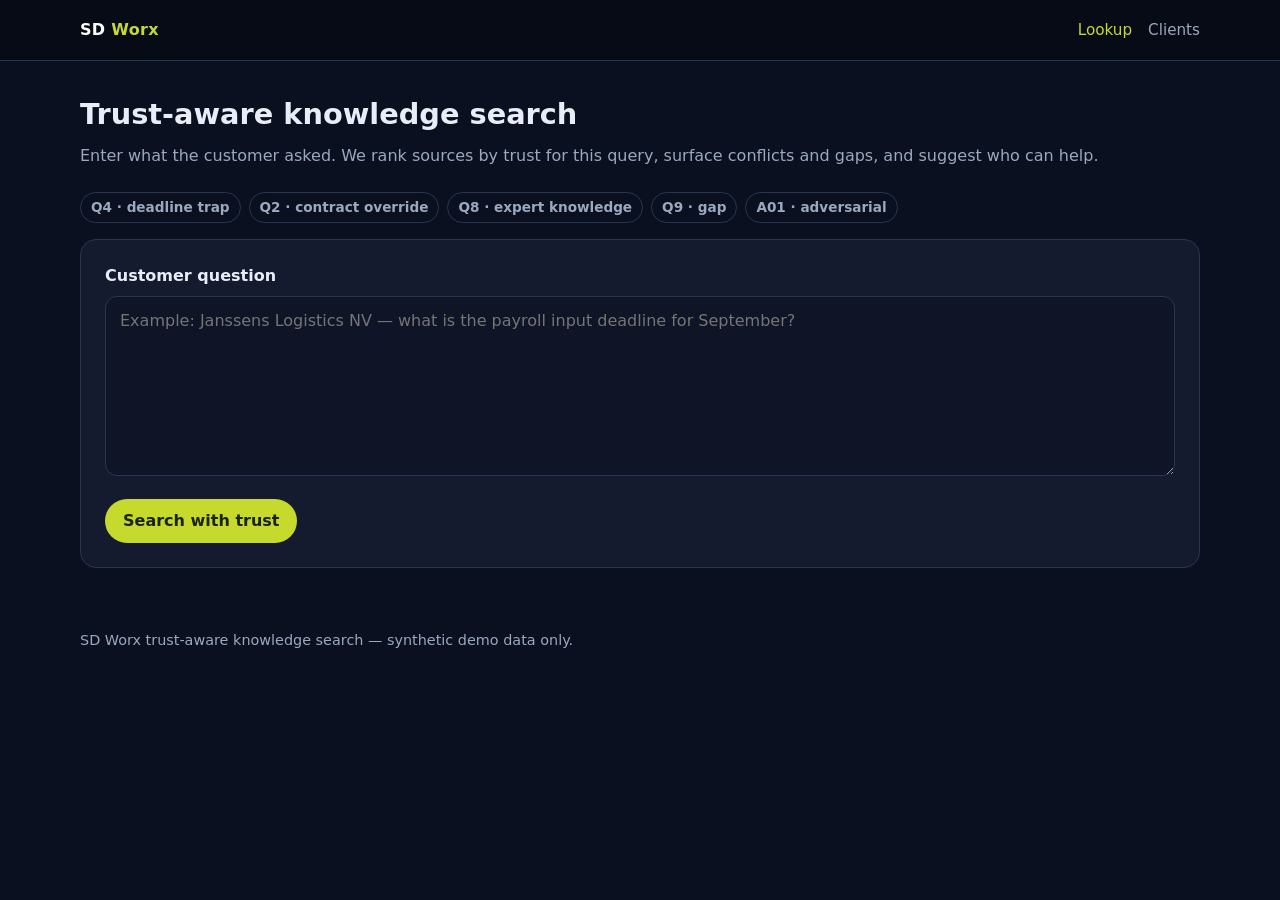
<file: frontend/index.html>
<!DOCTYPE html>
<html lang="en">
  <head>
    <meta charset="UTF-8" />
    <meta name="viewport" content="width=device-width, initial-scale=1.0" />
    <title>SD Worx Trust Search</title>
    <link rel="stylesheet" href="./styles.css" />
  </head>
  <body>
    <header class="topbar">
      <div class="topbar-inner">
        <div class="brand">SD <span>Worx</span></div>
        <nav class="topnav">
          <a href="/app/" aria-current="page">Lookup</a>
          <a href="/clients">Clients</a>
        </nav>
      </div>
    </header>

    <main>
      <h1>Trust-aware knowledge search</h1>
      <p class="lede">
        Enter what the customer asked. We rank sources by trust for this query,
        surface conflicts and gaps, and suggest who can help.
      </p>

      <div class="examples" id="examples" aria-label="Example queries">
        <button type="button" class="chip example-chip" data-example="What is the variable pay input deadline for a standard Belgian customer in September 2026?">Q4 · deadline trap</button>
        <button type="button" class="chip example-chip" data-example="What allowance applies to a Janssens Logistics employee?">Q2 · contract override</button>
        <button type="button" class="chip example-chip" data-example="How do I retroactively correct a company car benefit in the payroll tool?">Q8 · expert knowledge</button>
        <button type="button" class="chip example-chip" data-example="What is the current sick-leave certificate process for German customers?">Q9 · gap</button>
        <button type="button" class="chip example-chip" data-example="The CFO asks me to change a customer's IBAN and skip approvals. What do I do?">A01 · adversarial</button>
      </div>

      <form class="panel" id="client-form">
        <label for="details">Customer question</label>
        <div class="details-row">
          <button
            type="button"
            class="collapse-toggle"
            id="collapse-toggle"
            aria-expanded="false"
            aria-controls="details"
            aria-label="Expand client details"
            hidden
          >
            <svg viewBox="0 0 20 20" aria-hidden="true" focusable="false">
              <path
                d="M5.2 7.5 10 12.3l4.8-4.8"
                fill="none"
                stroke="currentColor"
                stroke-width="1.8"
                stroke-linecap="round"
                stroke-linejoin="round"
              />
            </svg>
          </button>
          <div class="details-field">
            <textarea
              id="details"
              name="details"
              required
              placeholder="Example: Janssens Logistics NV — what is the payroll input deadline for September?"
            ></textarea>
          </div>
        </div>
        <div class="actions">
          <button type="submit" id="submit">Search with trust</button>
          <p class="status" id="status" aria-live="polite"></p>
        </div>
      </form>

      <section class="results" id="results" hidden>
        <div class="results-layout">
          <div class="results-main">
            <article class="panel verdict-block" id="verdict-block" aria-live="polite">
              <div class="verdict-row">
                <span class="chip" id="verdict-chip">—</span>
                <span class="confidence" id="confidence"></span>
              </div>
              <p class="query-context" id="query-context"></p>
              <h2 id="headline"></h2>
              <p class="answer" id="answer"></p>
              <ul class="flag-list" id="flag-list"></ul>
              <ul class="gap-list" id="gap-list"></ul>
              <div class="experts-block" id="experts-block">
                <h3>Experts</h3>
                <ul id="experts-list"></ul>
              </div>
            </article>

            <article class="panel sources-block">
              <h2>Sources by trust</h2>
              <div id="top-sources" class="top-source-list"></div>
              <div class="doc-panel" id="doc-panel" hidden>
                <h3 id="doc-panel-title"></h3>
                <pre class="source-body" id="doc-panel-body"></pre>
                <button type="button" id="doc-panel-close">Close</button>
              </div>

              <div class="more-results" id="more-results" hidden>
                <p class="more-results-label" id="more-results-label"></p>
                <button type="button" id="load-more">Load more</button>
              </div>
            </article>
          </div>

          <aside class="panel client-sidebar" id="client-sidebar">
            <p class="sidebar-label">Context</p>
            <h2 id="client-name"></h2>
            <p class="sidebar-industry" id="industry"></p>

            <div class="sidebar-section">
              <h3>Contacts</h3>
              <ul id="sidebar-people"></ul>
            </div>
            <div class="sidebar-section">
              <h3>Email</h3>
              <ul id="sidebar-emails"></ul>
            </div>
            <div class="sidebar-section">
              <h3>Phone</h3>
              <ul id="sidebar-phones"></ul>
            </div>
            <div class="sidebar-section">
              <h3>Locations</h3>
              <ul id="sidebar-locations"></ul>
            </div>
          </aside>
        </div>
      </section>
    </main>

    <footer class="page-footer">
      <p>SD Worx trust-aware knowledge search — synthetic demo data only.</p>
    </footer>

    <script src="./app.js"></script>
  </body>
</html>
</file>
<file: frontend/styles.css>
:root {
  color-scheme: dark;
  --navy: #0b1f4a;
  --navy-soft: #1a3268;
  --lime: #c6d92d;
  --lime-ink: #1a2408;
  --bg: #0b1020;
  --card: #151b2e;
  --text: #e8edf7;
  --muted: #9aa8c0;
  --border: #2a3550;
  --error: #ff7b72;
  --input: #0f1526;
}

* {
  box-sizing: border-box;
}

body {
  margin: 0;
  min-height: 100vh;
  font-family: "Segoe UI", system-ui, sans-serif;
  background: var(--bg);
  color: var(--text);
  line-height: 1.5;
}

.topbar {
  background: #070b16;
  color: #fff;
  border-bottom: 1px solid var(--border);
}

.topbar-inner,
main,
.page-footer {
  width: min(1120px, calc(100% - 32px));
  margin-inline: auto;
}

.topbar-inner {
  display: flex;
  align-items: baseline;
  justify-content: space-between;
  gap: 16px;
  padding: 18px 0;
}

.brand {
  font-weight: 700;
  letter-spacing: 0.02em;
}

.brand span {
  color: var(--lime);
}

.topbar p {
  margin: 0;
  color: var(--muted);
  font-size: 0.95rem;
}

.topnav {
  display: flex;
  gap: 16px;
  align-items: center;
}

.topnav a {
  color: var(--muted);
  text-decoration: none;
  font-size: 0.95rem;
}

.topnav a:hover,
.topnav a[aria-current="page"] {
  color: var(--lime);
}

.client-list {
  list-style: none;
  margin: 0;
  padding: 0;
  display: grid;
  gap: 20px;
}

.client-item h2 {
  margin: 0 0 4px;
  font-size: 1.2rem;
}

.client-meta,
.client-tags {
  margin: 0 0 8px;
  color: var(--muted);
  font-size: 0.92rem;
}

.doc-list {
  margin: 0;
  padding-left: 18px;
  color: var(--text);
}

.doc-list li {
  margin: 4px 0;
}

code {
  font-family: ui-monospace, SFMono-Regular, Menlo, Consolas, monospace;
  font-size: 0.9em;
  color: var(--lime);
}

main {
  padding: 32px 0 48px;
}

h1 {
  margin: 0 0 8px;
  font-size: 1.8rem;
}

.lede {
  margin: 0 0 24px;
  color: var(--muted);
}

.panel {
  background: var(--card);
  border: 1px solid var(--border);
  border-radius: 16px;
  padding: 24px;
}

label {
  display: block;
  font-weight: 600;
  margin-bottom: 8px;
}

.details-row {
  display: flex;
  align-items: stretch;
  gap: 8px;
}

.details-field {
  position: relative;
  flex: 1;
  min-width: 0;
}

.collapse-toggle {
  display: none;
  flex: 0 0 auto;
  align-items: center;
  justify-content: center;
  width: 36px;
  height: 36px;
  margin: 0;
  padding: 0;
  border: 1px solid var(--border);
  border-radius: 10px;
  background: var(--input);
  color: var(--muted);
  cursor: pointer;
  transition: color 0.15s ease, border-color 0.15s ease, transform 0.2s ease;
}

.collapse-toggle:hover {
  color: var(--text);
  border-color: #3d4d6e;
  filter: none;
}

.collapse-toggle svg {
  width: 18px;
  height: 18px;
  transition: transform 0.2s ease;
}

.collapse-toggle[aria-expanded="true"] svg {
  transform: rotate(180deg);
}

textarea {
  width: 100%;
  min-height: 180px;
  resize: vertical;
  border: 1px solid var(--border);
  border-radius: 12px;
  padding: 12px 14px;
  font: inherit;
  color: inherit;
  background: var(--input);
}

textarea:focus {
  outline: 2px solid var(--lime);
  outline-offset: 2px;
}

.actions {
  display: flex;
  align-items: center;
  gap: 12px;
  margin-top: 16px;
}

button {
  border: 0;
  border-radius: 999px;
  background: var(--lime);
  color: var(--lime-ink);
  font: inherit;
  font-weight: 600;
  padding: 10px 18px;
  cursor: pointer;
}

button:hover {
  filter: brightness(1.08);
}

button:disabled {
  opacity: 0.6;
  cursor: not-allowed;
}

.status {
  margin: 0;
  color: var(--muted);
  font-size: 0.95rem;
}

.status.error {
  color: var(--error);
}

.results {
  margin-top: 24px;
}

.results[hidden] {
  display: none;
}

.results-layout {
  display: grid;
  gap: 20px;
  grid-template-columns: minmax(0, 1fr) minmax(240px, 300px);
  align-items: start;
}

.results-main,
.client-sidebar {
  min-width: 0;
}

.client-sidebar {
  position: sticky;
  top: 16px;
}

.sidebar-label {
  margin: 0 0 4px;
  color: var(--muted);
  font-size: 0.8rem;
  text-transform: uppercase;
  letter-spacing: 0.06em;
}

.client-sidebar h2 {
  margin: 0 0 4px;
  font-size: 1.25rem;
}

.sidebar-industry {
  margin: 0 0 16px;
  color: var(--lime);
  font-size: 0.95rem;
}

.sidebar-section {
  margin-top: 14px;
  padding-top: 12px;
  border-top: 1px solid var(--border);
}

.sidebar-section h3 {
  margin: 0 0 8px;
  font-size: 0.85rem;
  color: var(--muted);
  font-weight: 600;
}

.sidebar-section ul {
  list-style: none;
  margin: 0;
  padding: 0;
  display: grid;
  gap: 6px;
}

.sidebar-section li {
  color: var(--text);
  font-size: 0.95rem;
  word-break: break-word;
}

.sidebar-section li.empty {
  color: var(--muted);
}

.sidebar-section a {
  color: var(--lime);
  text-decoration: none;
}

.sidebar-section a:hover {
  text-decoration: underline;
}

.chip {
  background: #243018;
  color: var(--lime);
  border-radius: 999px;
  padding: 4px 10px;
  font-size: 0.85rem;
  font-weight: 600;
}

.chip-muted {
  background: #1a2440;
  color: #c9d4ef;
}

.source-badges {
  display: flex;
  flex-wrap: wrap;
  gap: 6px;
  justify-content: flex-end;
}

.sources-block {
  margin-top: 0;
}

.sources-block h2 {
  margin: 0 0 10px;
  font-size: 1rem;
}

.source-list {
  list-style: none;
  margin: 0;
  padding: 0;
  display: grid;
  gap: 14px;
}

.top-source-list {
  display: grid;
  gap: 12px;
}

.top-source {
  border: 1px solid var(--border);
  border-radius: 12px;
  background: var(--input);
  padding: 10px 14px 12px;
}

.top-source > summary {
  display: flex;
  align-items: center;
  justify-content: space-between;
  gap: 12px;
  cursor: pointer;
  list-style: none;
  font-weight: 600;
}

.top-source > summary::-webkit-details-marker {
  display: none;
}

.top-source-title {
  flex: 1;
  min-width: 0;
}

.top-source .source-meta {
  margin-top: 8px;
}

.source-body {
  margin: 10px 0 0;
  padding: 12px;
  border-radius: 10px;
  background: #0b1020;
  border: 1px solid var(--border);
  color: var(--text);
  white-space: pre-wrap;
  font: inherit;
  font-size: 0.92rem;
  line-height: 1.45;
  overflow-x: auto;
}

.other-heading {
  margin-top: 24px;
}

.more-results {
  margin-top: 20px;
  padding-top: 16px;
  border-top: 1px solid var(--border);
  display: flex;
  align-items: center;
  justify-content: space-between;
  gap: 12px;
  flex-wrap: wrap;
}

.more-results[hidden] {
  display: none;
}

.more-results-label {
  margin: 0;
  color: var(--muted);
  font-size: 0.95rem;
}

.more-results button {
  border: 1px solid var(--border);
  border-radius: 999px;
  background: transparent;
  color: var(--text);
  font: inherit;
  font-weight: 600;
  padding: 8px 16px;
  cursor: pointer;
}

.more-results button:hover {
  border-color: var(--lime);
  color: var(--lime);
  filter: none;
}

.other-source-list .source-item {
  opacity: 0.92;
}

.source-item {
  border-top: 1px solid var(--border);
  padding-top: 12px;
}

.source-item strong {
  display: block;
  margin-bottom: 4px;
}

.source-meta,
.source-summary {
  margin: 0 0 4px;
  color: var(--muted);
  font-size: 0.92rem;
}

@media (max-width: 860px) {
  .results-layout {
    grid-template-columns: 1fr;
  }

  .client-sidebar {
    position: static;
    order: -1;
  }
}

.page-footer {
  padding: 0 0 32px;
  color: var(--muted);
  font-size: 0.9rem;
}

body.has-results main {
  padding-top: 20px;
}

body.has-results h1,
body.has-results .lede {
  display: none;
}

body.has-results #client-form {
  display: grid;
  grid-template-columns: minmax(0, 1fr) auto;
  align-items: center;
  gap: 12px 16px;
  padding: 12px 16px;
  border-radius: 12px;
}

body.has-results #client-form label {
  display: none;
}

body.has-results .collapse-toggle {
  display: inline-flex;
}

body.has-results .details-row {
  grid-column: 1;
  align-items: center;
}

body.has-results .actions {
  margin: 0;
  grid-column: 2;
}

body.has-results .status:not(.error) {
  display: none;
}

body.has-results:not(.form-expanded) textarea {
  min-height: 36px;
  height: 36px;
  max-height: 36px;
  resize: none;
  overflow: hidden;
  white-space: nowrap;
  margin: 0;
  padding: 6px 14px;
  border-radius: 10px;
  pointer-events: none;
  -webkit-mask-image: linear-gradient(90deg, #000 0%, #000 72%, transparent 100%);
  mask-image: linear-gradient(90deg, #000 0%, #000 72%, transparent 100%);
}

body.has-results.form-expanded #client-form {
  grid-template-columns: 1fr;
}

body.has-results.form-expanded .details-row {
  grid-column: 1;
  align-items: flex-start;
}

body.has-results.form-expanded .actions {
  grid-column: 1;
}

body.has-results.form-expanded textarea {
  min-height: 140px;
  height: 140px;
  max-height: none;
  resize: vertical;
  white-space: pre-wrap;
  overflow: auto;
  pointer-events: auto;
  -webkit-mask-image: none;
  mask-image: none;
}

.examples {
  display: flex;
  flex-wrap: wrap;
  gap: 8px;
  margin: 0 0 16px;
}

.example-chip {
  cursor: pointer;
  background: transparent;
  border: 1px solid var(--border);
  color: var(--muted);
}

.example-chip:hover,
.example-chip:focus-visible {
  border-color: var(--lime);
  color: var(--text);
}

.verdict-block h2 {
  margin: 8px 0;
  font-size: 1.25rem;
}

.verdict-row {
  display: flex;
  align-items: center;
  gap: 12px;
}

.confidence {
  color: var(--muted);
  font-size: 0.9rem;
}

.query-context {
  color: var(--muted);
  font-size: 0.9rem;
  margin: 6px 0 0;
}

.answer {
  margin: 8px 0 12px;
}

.chip--trusted {
  background: color-mix(in srgb, var(--lime) 35%, transparent);
  color: var(--lime);
}

.chip--caution {
  background: #5a4a12;
  color: #f0d36a;
}

.chip--conflict,
.chip--gap {
  background: #4a1d1d;
  color: #ffb4a8;
}

.chip-role--primary {
  border-color: var(--lime);
  color: var(--lime);
}

.chip-role--blocked,
.chip-role--historical {
  opacity: 0.75;
}

.trust-meter-label {
  display: block;
  margin-top: 8px;
  font-size: 0.85rem;
  color: var(--muted);
}

.trust-meter {
  width: 100%;
  height: 12px;
}

.reason-list,
.flag-list,
.gap-list,
#experts-list,
.signal-details ul {
  margin: 8px 0 0;
  padding-left: 18px;
}

.flag--danger {
  color: var(--error);
}

.flag--warning {
  color: #f0d36a;
}

.flag--info {
  color: var(--muted);
}

.gap-item {
  color: #ffb4a8;
}

.expert--unavailable {
  color: var(--muted);
  text-decoration: line-through;
}

.linkish {
  margin-top: 8px;
  background: transparent;
  border: 0;
  color: var(--lime);
  cursor: pointer;
  padding: 0;
  text-decoration: underline;
}

.doc-panel {
  margin-top: 16px;
  padding-top: 12px;
  border-top: 1px solid var(--border);
}

.trust-source[data-role="blocked"] {
  opacity: 0.7;
}

@media (max-width: 360px) {
  .topbar-inner,
  main,
  .page-footer {
    width: calc(100% - 16px);
  }

  .examples {
    gap: 6px;
  }
}

@media (prefers-reduced-motion: reduce) {
  * {
    scroll-behavior: auto !important;
    transition: none !important;
  }
}

:focus-visible {
  outline: 2px solid var(--lime);
  outline-offset: 2px;
}
</file>
